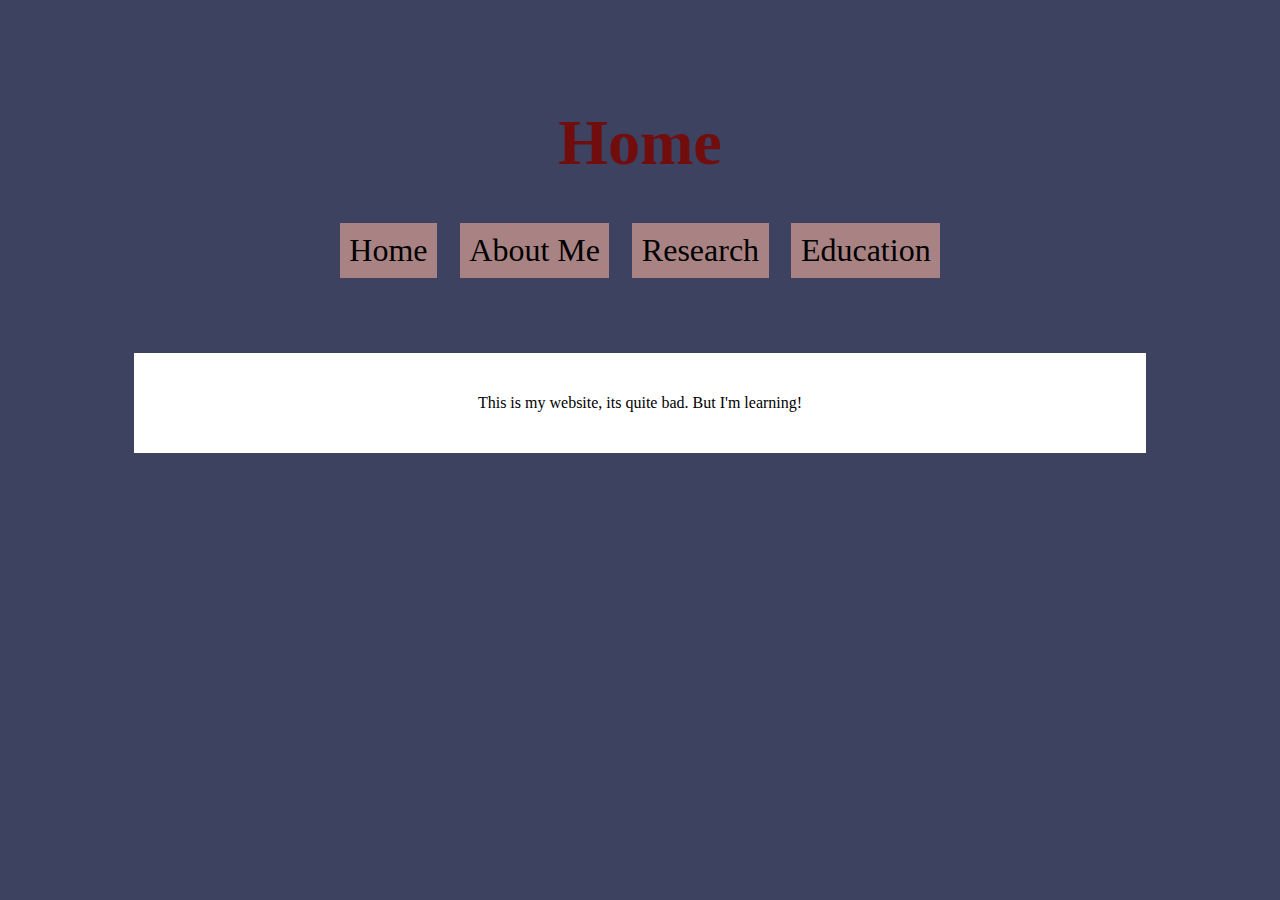
<file: index.html>
<!DOCTYPE html>

<html>
    <head>
        <link rel="stylesheet" href="style.css"/>
        <title>Stuart Williamson's Website</title>
    </head>

    <body>            
        <header>
            <h1>Home</h1>
            <nav>
                <a href="index.html">Home</a>
                <a href="subpages/about.html">About Me</a>
                <a href="subpages/research.html">Research</a>
                <a href="subpages/education.html">Education</a>
            </nav>
        </header>

        <section>
            <p>
                This is my website, its quite bad. But I'm learning!
            </p>
        </section>
    </body>
</html>
</file>
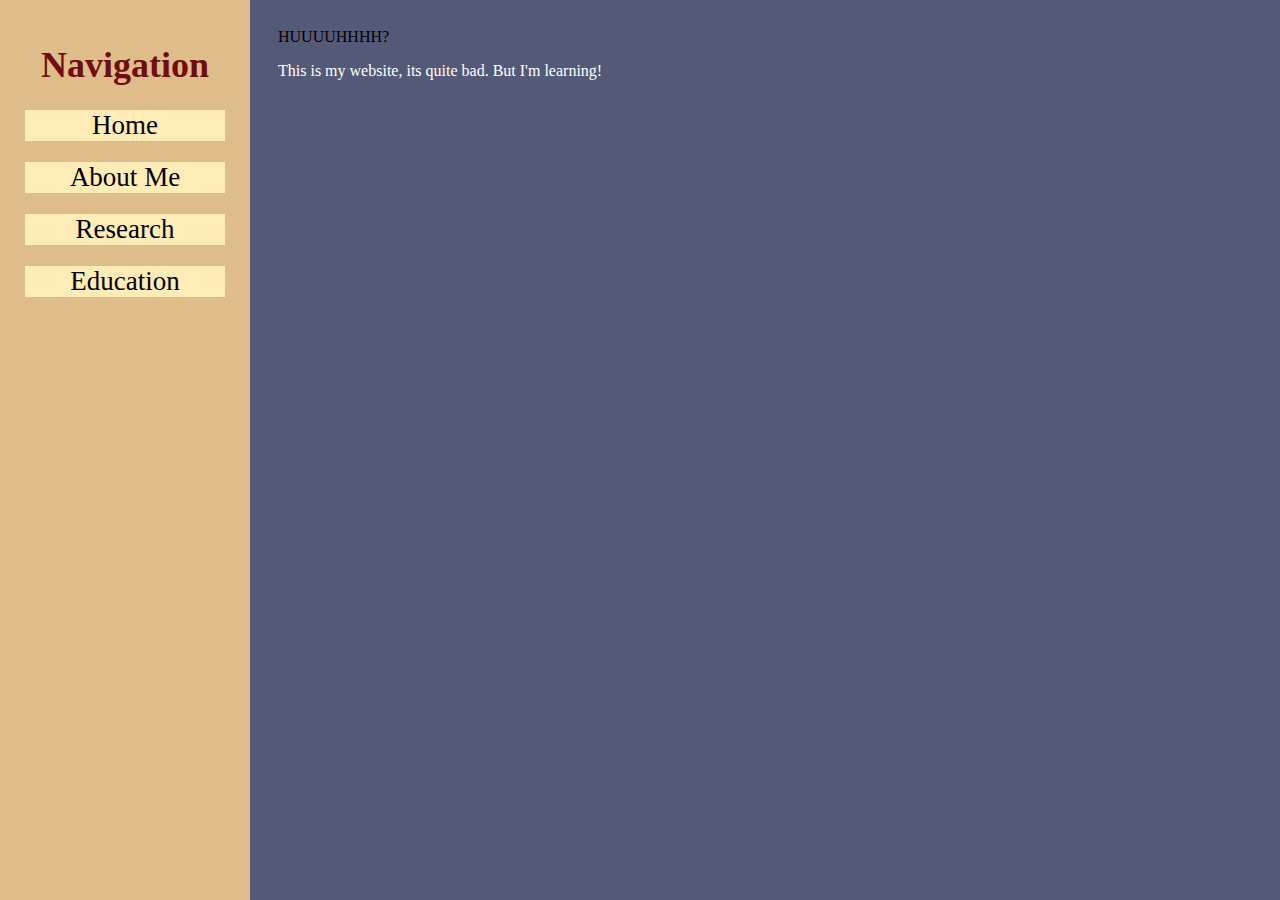
<file: docs/index.html>
<!DOCTYPE html>

<html>
    <head>
        <link rel="stylesheet" href="style.css"/>
        <title>Stuart Williamson's Website</title>
    </head>

    <body>            
        <div class="sidebar">
            <h1>Navigation</h1>
            <nav>
                <a href="index.html">Home</a><br>
                <a href="subpages/about.html">About Me</a><br>
                <a href="subpages/research.html">Research</a><br>
                <a href="subpages/education.html">Education</a>
            </nav>
        </div>
        <div class="content">
            HUUUUHHHH?
            <section>
                <p>
                    This is my website, its quite bad. But I'm learning!
                </p>
            </section>
        </div>
    </body>
</html>
</file>
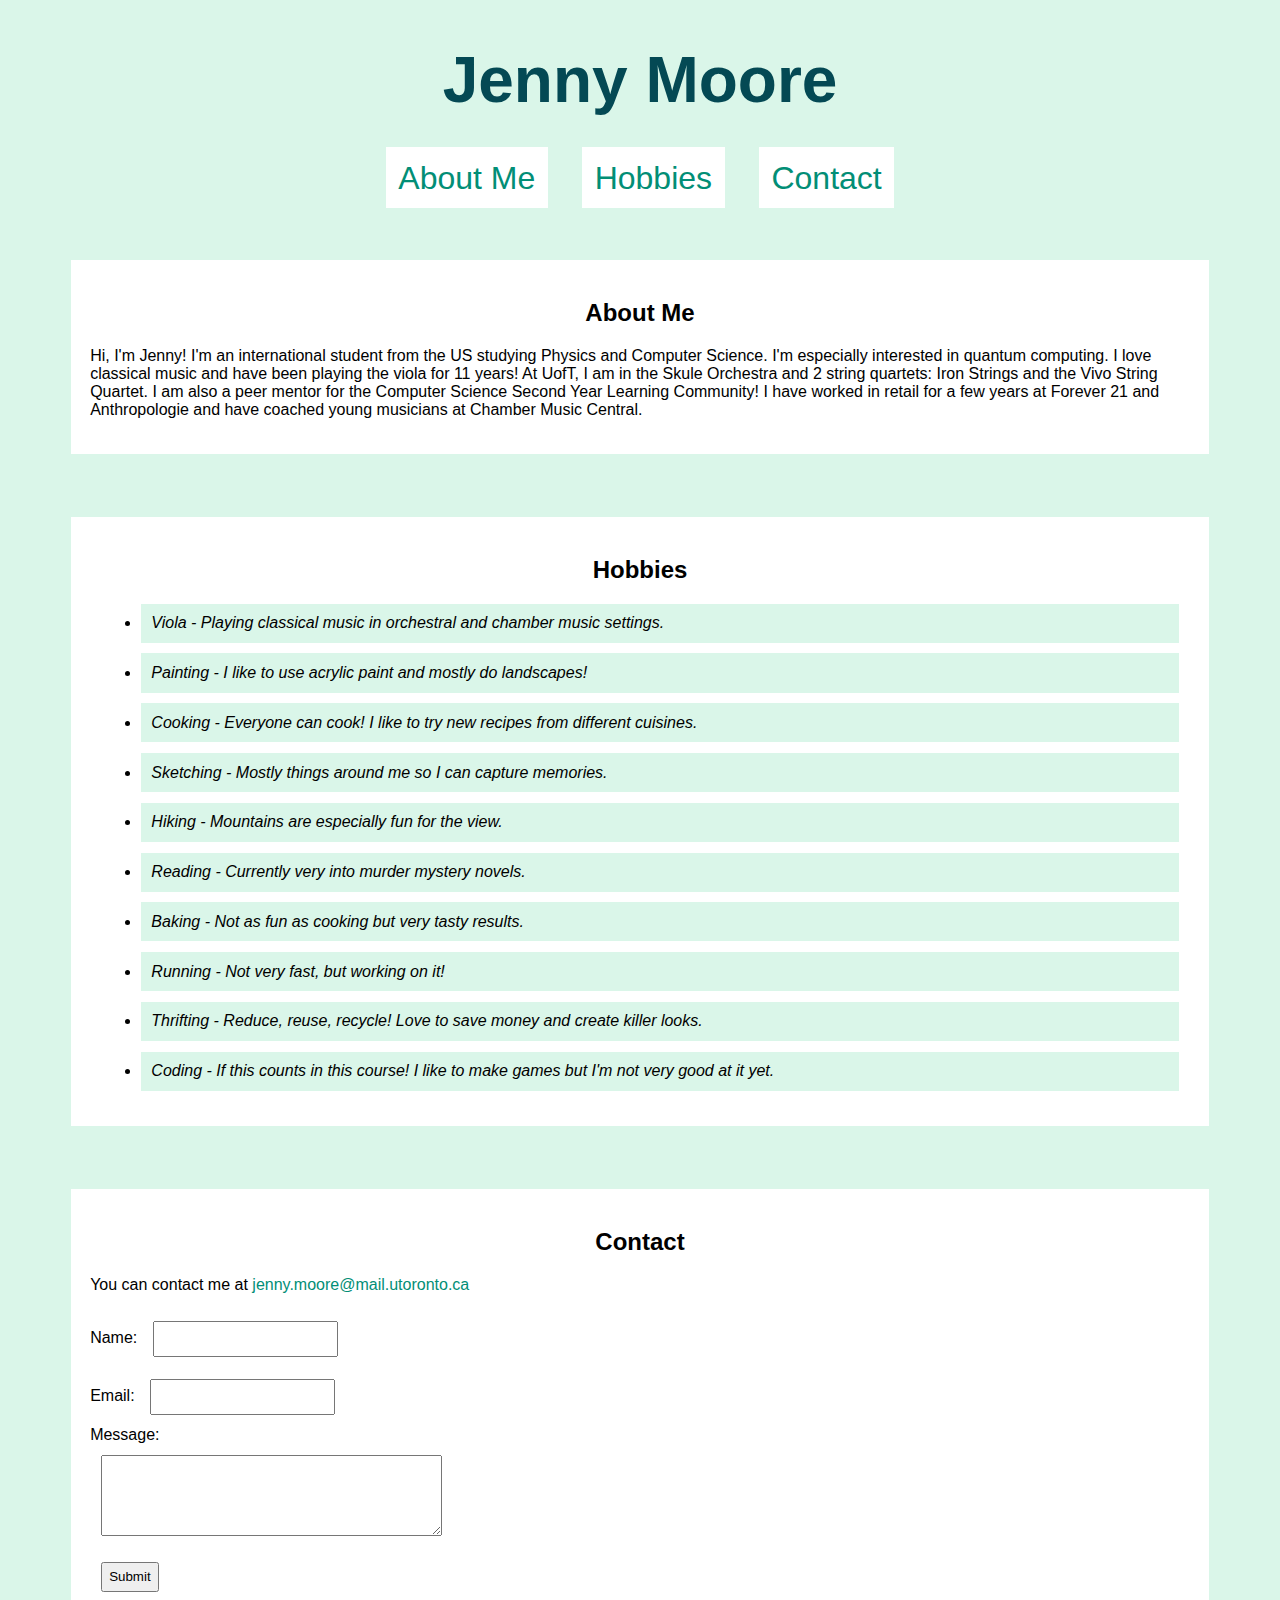
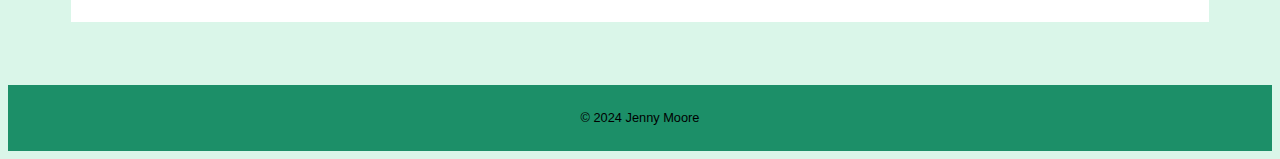
<file: jennyindex.html>
<!DOCTYPE html>

<html>
    <head>
        <link rel="stylesheet" href="jennystyles.css"/>
        <title>Jenny Moore</title>
    </head>

    <body>
        <header>
            <h1>Jenny Moore</h1>
            <nav>
                <a href="#about">About Me</a>
                <a href="#hobbies">Hobbies</a>
                <a href="#contact">Contact</a>
            </nav>
        </header>

        <section id="about">
            <h2>About Me</h2> 
            <p> Hi, I'm Jenny! I'm an international student from the US studying Physics and Computer Science. I'm especially interested in quantum computing. I love classical music and have been playing the viola for 11 years! 
                At UofT, I am in the Skule Orchestra and 2 string quartets: Iron Strings and the Vivo String Quartet. I am also a peer mentor for the Computer Science Second Year Learning Community! I have worked in retail for a few years 
            at Forever 21 and Anthropologie and have coached young musicians at Chamber Music Central.</p>   
        </section>

        <section id="hobbies">
            <h2>Hobbies</h2>
            <ul>
                <li>Viola - Playing classical music in orchestral and chamber music settings.</li>
                <li>Painting - I like to use acrylic paint and mostly do landscapes!</li>
                <li>Cooking - Everyone can cook! I like to try new recipes from different cuisines.</li>
                <li>Sketching - Mostly things around me so I can capture memories.</li>
                <li>Hiking - Mountains are especially fun for the view.</li>
                <li>Reading - Currently very into murder mystery novels.</li>
                <li>Baking - Not as fun as cooking but very tasty results.</li>
                <li>Running - Not very fast, but working on it!</li>
                <li>Thrifting - Reduce, reuse, recycle! Love to save money and create killer looks.</li>
                <li>Coding - If this counts in this course! I like to make games but I'm not very good at it yet.</li>
            </ul>
        </section>
    </body>
    <section id="contact">
        
            <h2>Contact</h2>
            <p>You can contact me at <a href="mailto:jenny.moore@mail.utoronto.ca">jenny.moore@mail.utoronto.ca</a></p>
            <form>
                <label for="name">Name: </label>
                <input type="text" id="name" name="name"> <br>
                <label for="email">Email: </label>
                <input type="email" id="email" name="email"> <br>
                <label for="message">Message: </label> <br>
                <textarea name="message" cols="40" rows="5"></textarea> <br>
                <input type="submit" value="Submit">
            </form>
    </section>
    <footer>
        <p> &copy; 2024 Jenny Moore</p>
    </footer>
</html>
</file>
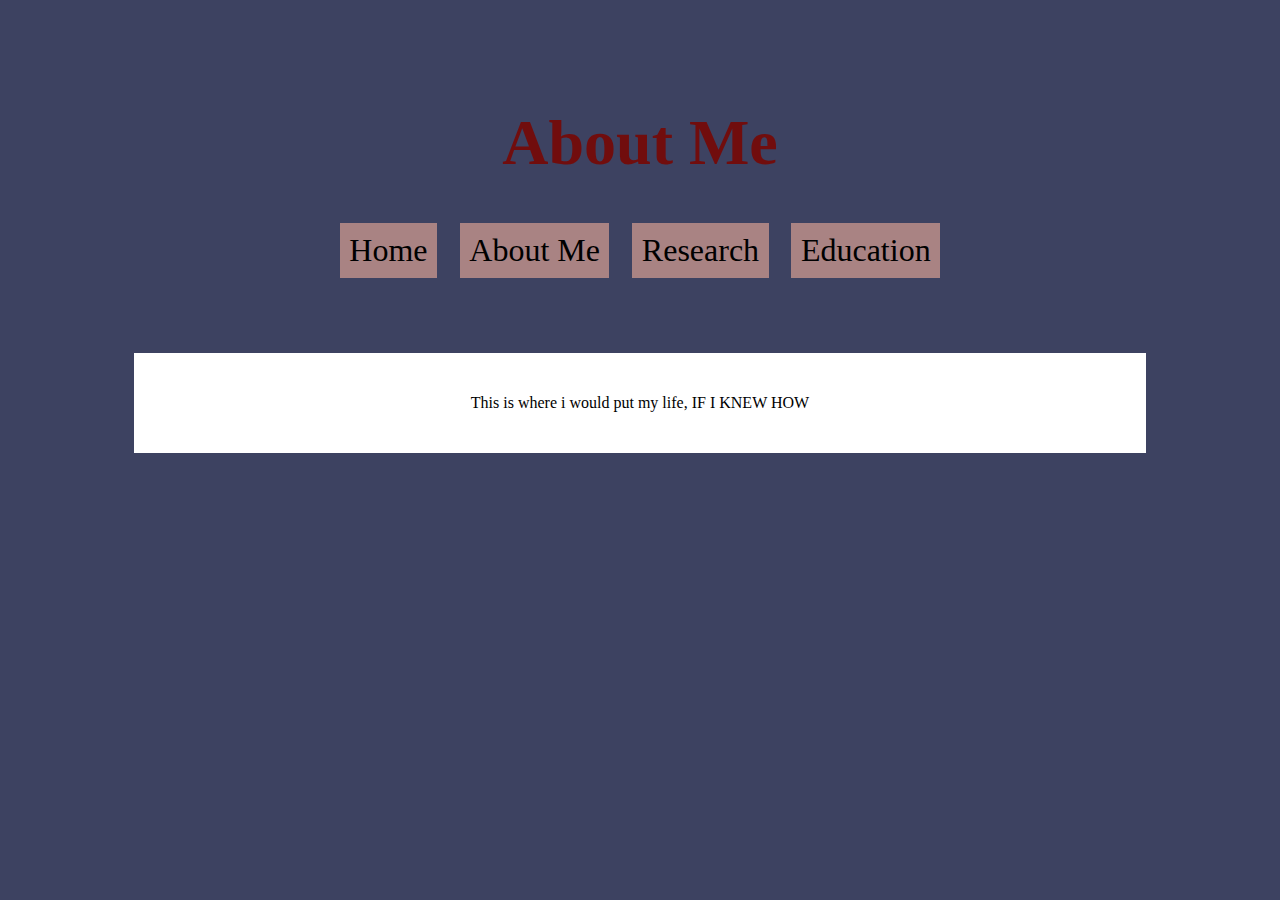
<file: subpages/about.html>
<!DOCTYPE html>

<html>
    <head><link rel="stylesheet", href="../style.css"/>
        <title>About Me</title>
    </head>

    <body>
        <header>
            <h1>About Me</h1>
            <nav>
                <a href="../index.html">Home</a>
                <a href="about.html">About Me</a>
                <a href="research.html">Research</a>
                <a href="education.html">Education</a>
            </nav>
        </header>
        
        <section>
            <p>
                This is where i would put my life, IF I KNEW HOW
            </p>
        </section>
    </body>
</html>
</file>
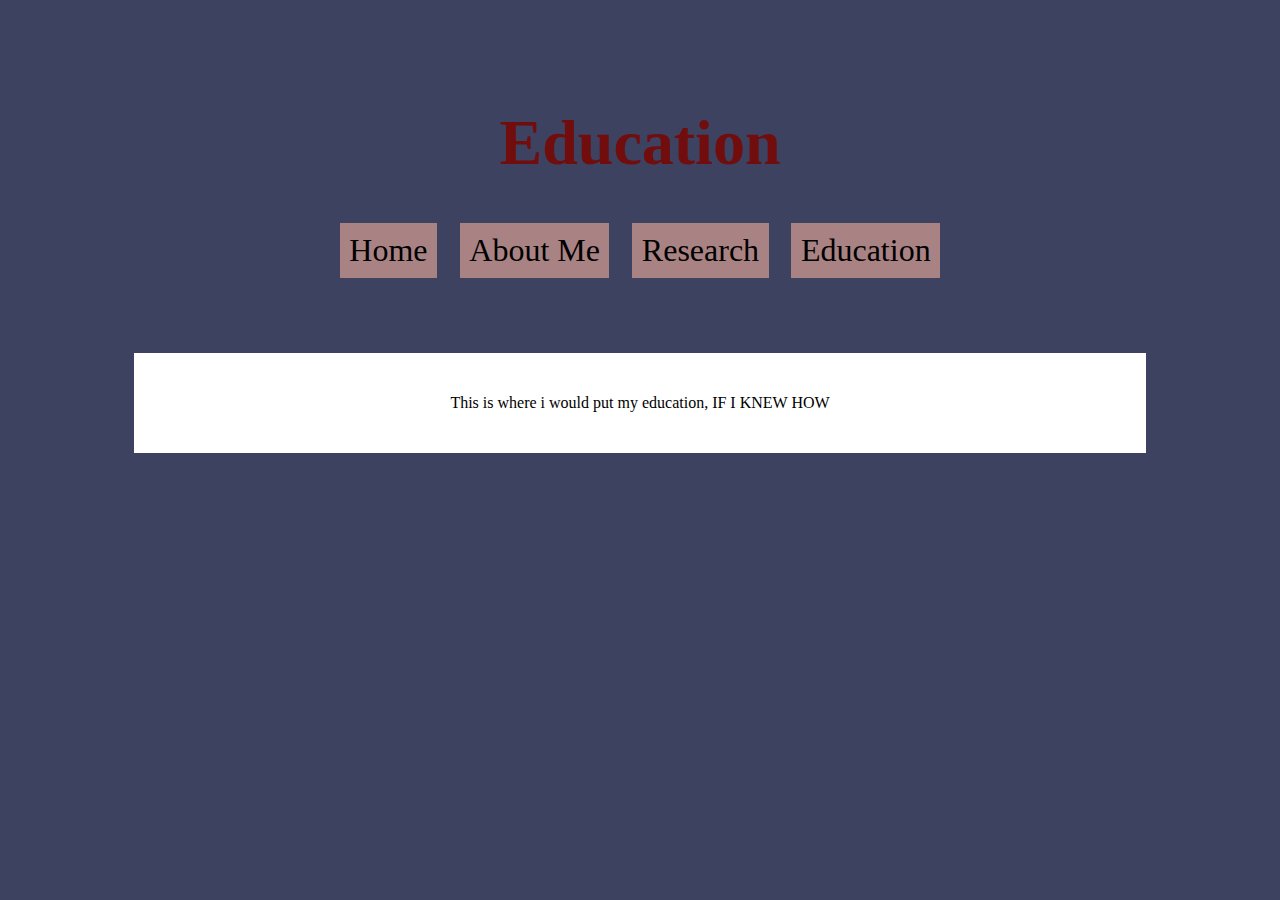
<file: subpages/education.html>
<!DOCTYPE html>

<html>
    <head><link rel="stylesheet", href="../style.css"/>
        <title>Education</title>
    </head>

    <body>
        <header>
            <h1>Education</h1>
            <nav>
                <a href="../index.html">Home</a>
                <a href="about.html">About Me</a>
                <a href="research.html">Research</a>
                <a href="education.html">Education</a>
            </nav>

        </header>
        
        <section>
            <p>
                This is where i would put my education, IF I KNEW HOW
            </p>
        </section>
    </body>
</html>
</file>
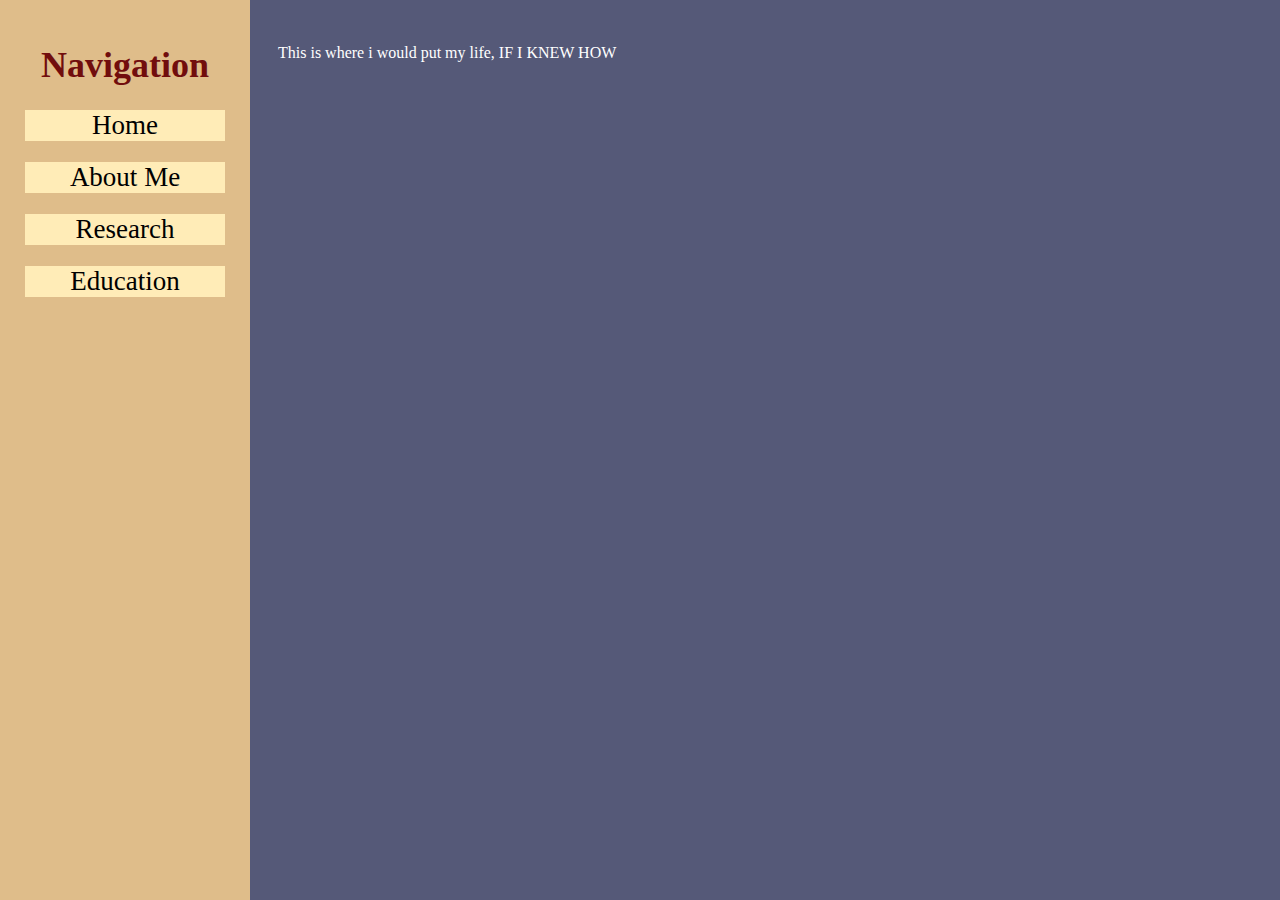
<file: docs/subpages/about.html>
<!DOCTYPE html>

<html>
    <head><link rel="stylesheet", href="../style.css"/>
        <title>About Me</title>
    </head>

    <body>
        <div class="sidebar">
            <h1>Navigation</h1>
            <nav>
                <a href="../index.html">Home</a><br>
                <a href="about.html">About Me</a><br>
                <a href="research.html">Research</a><br>
                <a href="education.html">Education</a>
            </nav>
        </div>
        <div class="content">
            <section>
                <p>
                    This is where i would put my life, IF I KNEW HOW
                </p>
            </section>
        </div>
    </body>
</html>
</file>
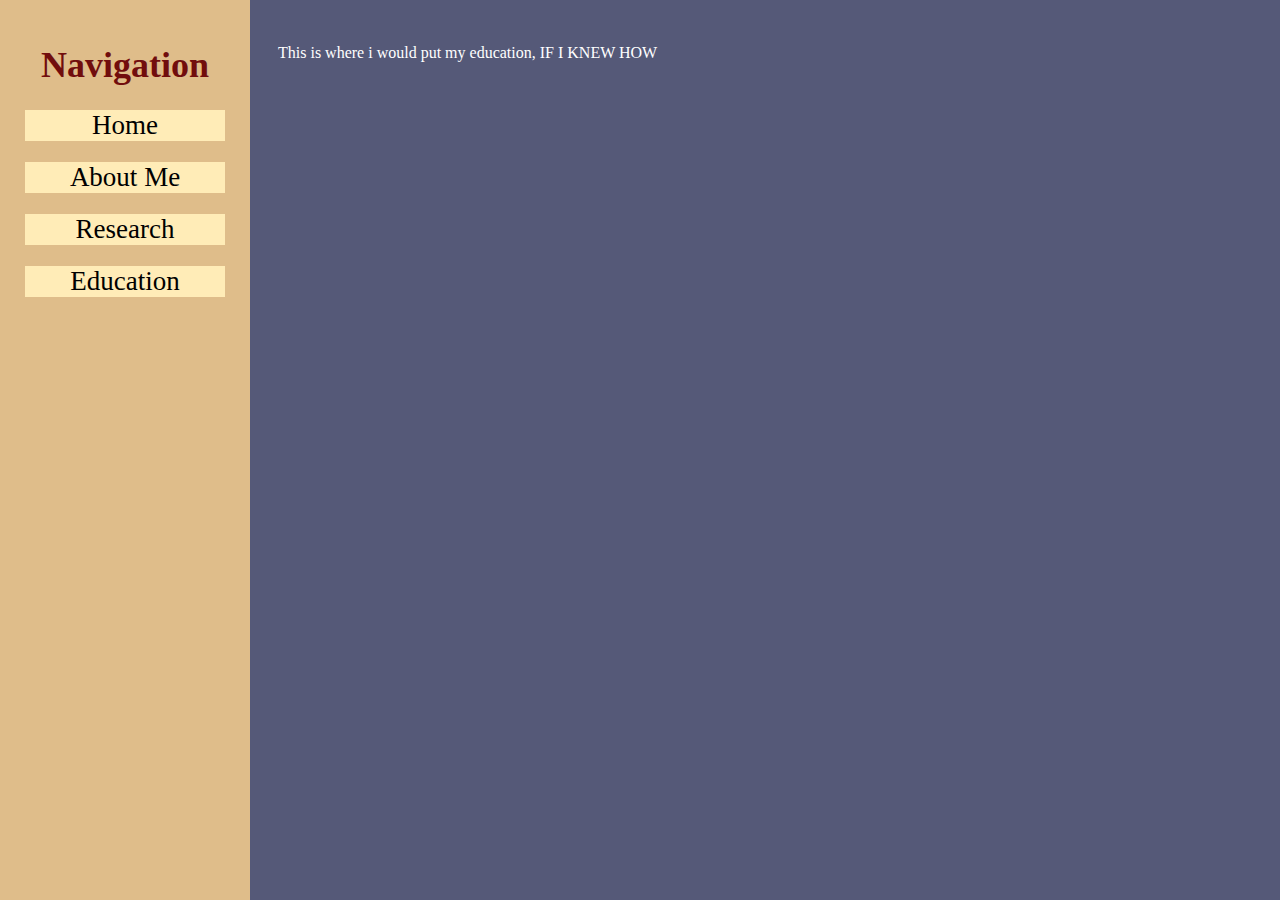
<file: docs/subpages/education.html>
<!DOCTYPE html>

<html>
    <head><link rel="stylesheet", href="../style.css"/>
        <title>Education</title>
    </head>

    <body>
        <div class="sidebar">
            <h1>Navigation</h1>
            <nav>
                <a href="../index.html">Home</a><br>
                <a href="about.html">About Me</a><br>
                <a href="research.html">Research</a><br>
                <a href="education.html">Education</a>
            </nav>
        </div>
        
        <div class="content">
            <section>
                <p>
                    This is where i would put my education, IF I KNEW HOW
                </p>
            </section>
        </div>
    </body>
</html>
</file>
<file: style.css>
body {
    background-color: rgb(61, 66, 97);
    font-family: "Georgia", serif;
}

header {
    padding: 1%;
    margin: 4% 10%;
    text-align: center;
}

h1 {
    color: rgb(113, 13, 13);
    font-size: 400%;
}

.page-links h2 {
    color: rgb(255, 255, 255);
    font-size: 200%;
    
}

nav {
    text-align: center;
    padding: 1%;
    margin: 1%;
}

nav a {
    text-decoration: none;
    font-size: 200%;
    padding: 1%;
    margin: 1%;
    color: black;
    background-color: rgb(169, 131, 131);
    
}

section {
    background-color: white;
    text-align: center;
    padding:2%;
    margin: 2% 10%;
}

.page-links {
    background-color: rgb(69, 74, 104);
    text-align: center;
    padding:1px;
    margin:1% 40%;
}

img {
    max-width: 75%;
    height: auto;
    display: block;
    margin: auto;
}
</file>
<file: docs/style.css>
:root {
  --sidebar-width: 250px;
  --page-links-height: 100px;
}

* {
  box-sizing: border-box;
}

body {
    background-color: rgb(85, 89, 120);
    font-family: "Georgia", serif;
}

.sidebar {
    width: var(--sidebar-width);
    height: 100vh;
    padding: 20px;
    position: fixed;
    top: 0;
    left: 0;
    background: rgb(223, 189, 138);
    text-align: center;
    font-size: large;
    font-weight: 100;
}

.sidebar h1 {
    color: rgb(113, 13, 13);
    font-size: 2em;
}

.sidebar nav a {
    text-align: center;
    display: block;
    width: 95%;
    text-decoration: none;
    font-size: 1.5em;
    color: black;
    background-color: rgb(255, 236, 183);
    transition: background-color 0.1s; 
    margin: 0 auto
}

.sidebar nav a:hover {
  background-color:  rgba(255, 236, 183, 0.562);
}

.content {
    margin-left: var(--sidebar-width);
    padding: 20px;
}

.page-links {
    background: rgb(50, 50, 50);
    height: var(--page-links-height);
    width: calc(100vw - var(--sidebar-width));
    position: fixed;
    top: 0;
    left: var(--sidebar-width);
    text-align: center;
}

.page-links h1 {
    color: rgb(255, 255, 255);
    font-size: 200%;
    text-align: center;
    padding: 10px;
    margin: 0;
}

.page-links nav a {
    text-decoration: none;
    font-size: 1.5em;
    color: black;
    background-color: rgb(255, 236, 183);
    transition: background-color 0.1s; 
    padding: 6px;
}

.page-links nav a:hover {
  background-color:  rgba(255, 236, 183, 0.562);
}

body.with-page-links .content {
    margin-top: var(--page-links-height); /* Shift content down when top-bar present */
}

body.with-page-links .content [id]{
    scroll-margin-top: var(--page-links-height); /* Fix scroll location when pressing button*/
}

section {
    /* background-color: white; */
    color: rgb(255, 255, 255);
    /* text-align: center; */
    /* padding:10px;
    margin: 2px 10px; */
}

img {
    max-width: 75%;
    height: auto;
    display: block;
    margin: auto;
}
</file>
<file: jennystyles.css>
body {
    background-color: rgb(218, 246, 233);
    font-family: "Comic Sans MS", cursive, sans-serif
}

header {
    text-align: center;
    font-size: 200%;
    color: rgb(4, 73, 84);
}

h1 {
    text-align: center;
}

h2 {
    text-align: center;
}

a {
    text-decoration: none;
    color: rgb(2, 142, 118);
}

nav {
    text-align: center;
}

nav a {
    background-color: white;
    padding: 1%;
    margin: 1%;
    text-align: center;
}

a:hover {
    background-color: rgb(150, 200, 247);
}

section {
    background-color: white;
    margin: 5%;
    padding: 1.5%;
}

li {
    background-color: rgb(218, 246, 233);
    font-style: italic;
    margin: 1%;
    padding: 1%;
}

footer {
    text-align: center;
    font-size: 80%;
    background-color: rgb(28, 143, 104);
    padding: 1%;
}

input {
    margin: 1%;
    height: 30px;
}

textarea {
    margin: 1%;
}
</file>
